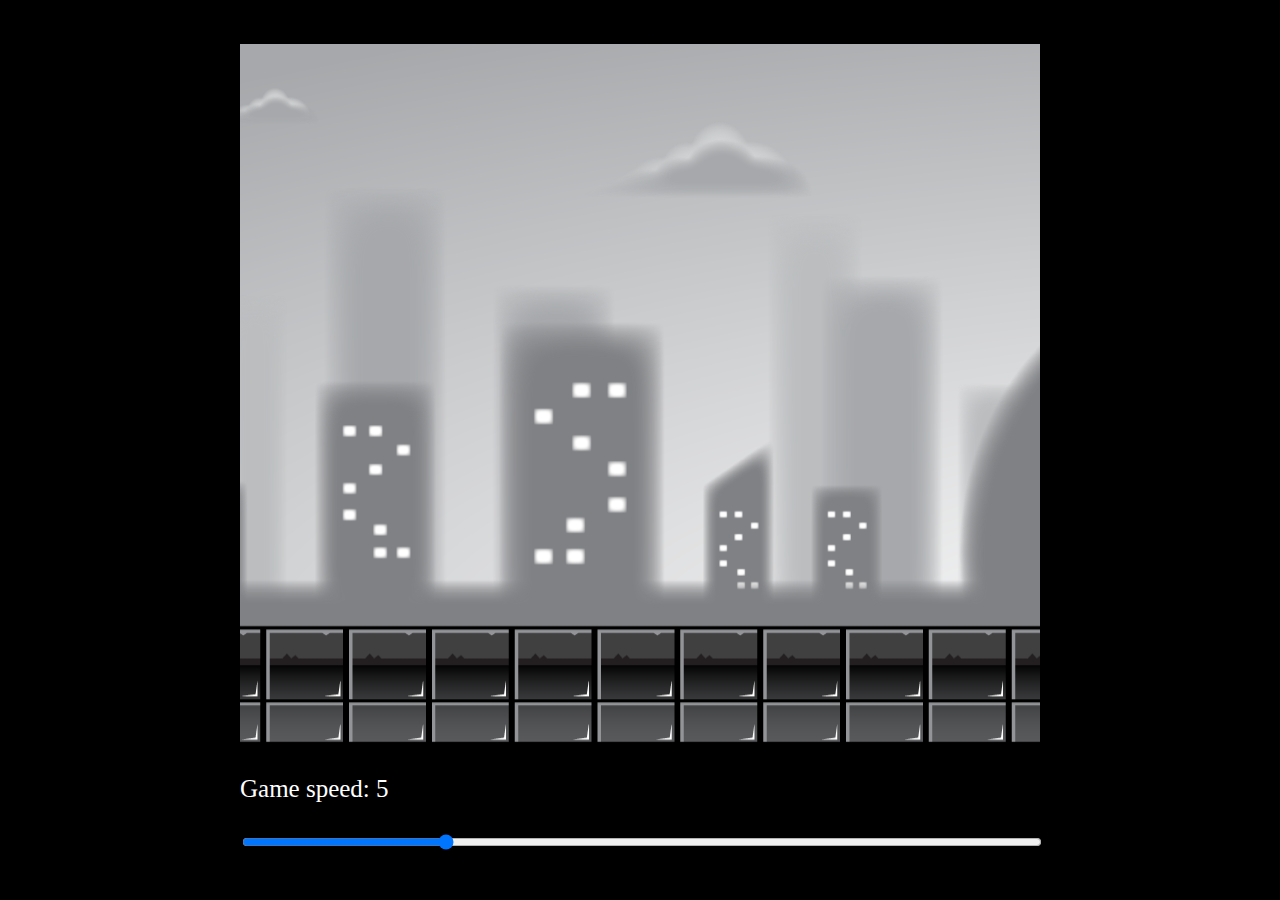
<file: infinite-parallax/index.html>
<!DOCTYPE html>
<html lang="en">
  <head>
    <meta charset="UTF-8" />
    <meta http-equiv="X-UA-Compatible" content="IE=edge" />
    <meta name="viewport" content="width=device-width, initial-scale=1.0" />
    <link rel="stylesheet" href="style.css" />
    <title>Document</title>
  </head>
  <body>
    <div id="container">
      <canvas id="canvas1"></canvas>
      <p>Game speed: <span id="showGameSpeed"></span></p>
      <input
        placeholder="slider"
        type="range"
        min="0"
        max="20"
        value="5"
        class="slider"
        id="slider"
      />
    </div>
    <script src="script.js"></script>
  </body>
</html>
</file>
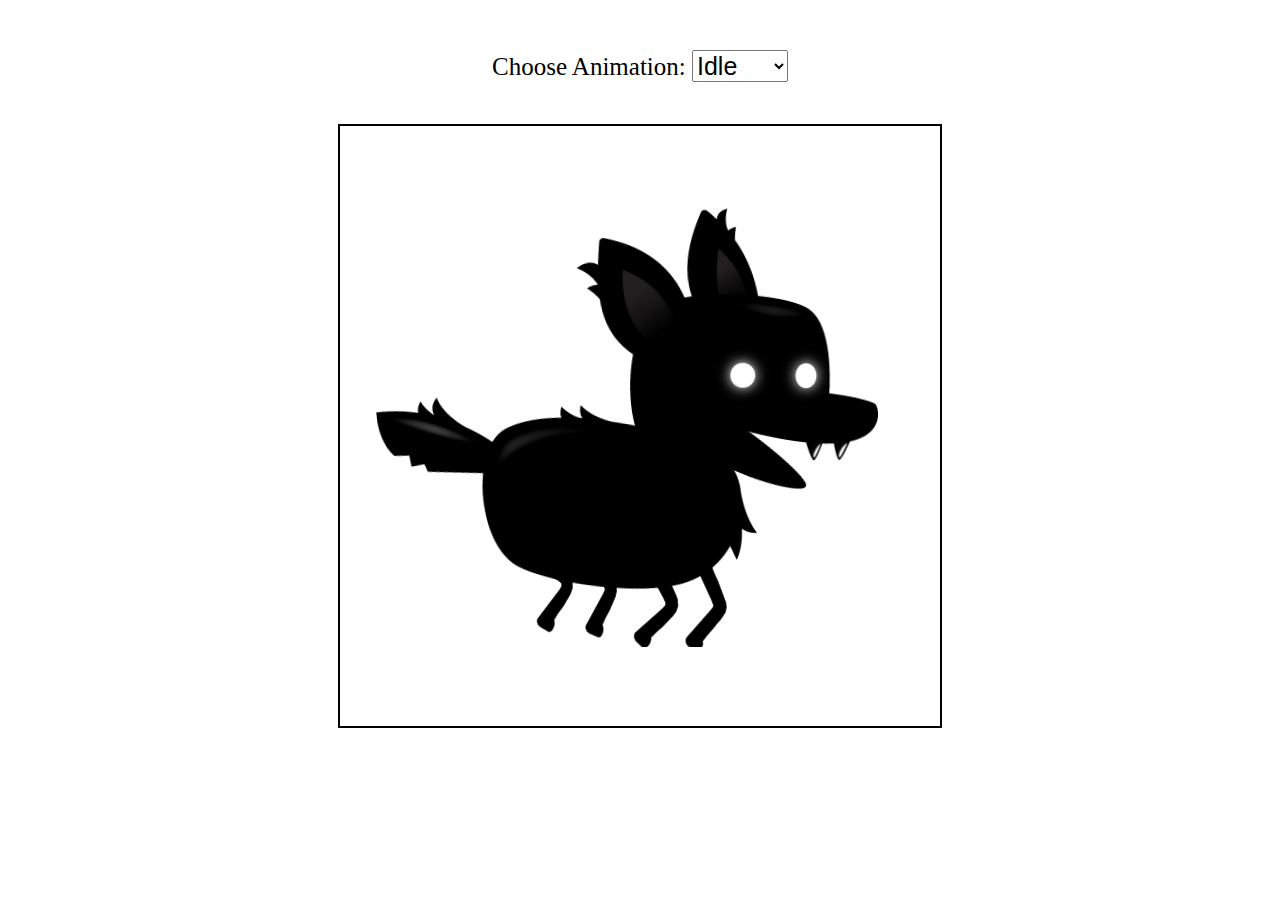
<file: sprite-animation/index.html>
<!DOCTYPE html>
<html lang="en">
  <head>
    <meta charset="UTF-8" />
    <meta http-equiv="X-UA-Compatible" content="IE=edge" />
    <meta name="viewport" content="width=device-width, initial-scale=1.0" />
    <link rel="stylesheet" href="styles.css" />
    <title>Document</title>
  </head>
  <body>
    <canvas class="canvas1" id="canvas1"></canvas>
    <div class="controls">
      <label for="animations">Choose Animation:</label>
      <select name="animations" id="animations">
        <option value="idle">Idle</option>
        <option value="jump">Jump</option>
        <option value="fall">Fall</option>
        <option value="run">Run</option>
        <option value="dizzy">Dizzy</option>
        <option value="sit">Sit</option>
        <option value="roll">Roll</option>
        <option value="bite">Bite</option>
        <option value="ko">KO</option>
        <option value="gethit">Get hit</option>
      </select>
    </div>
    <script src="script.js"></script>
  </body>
</html>
</file>
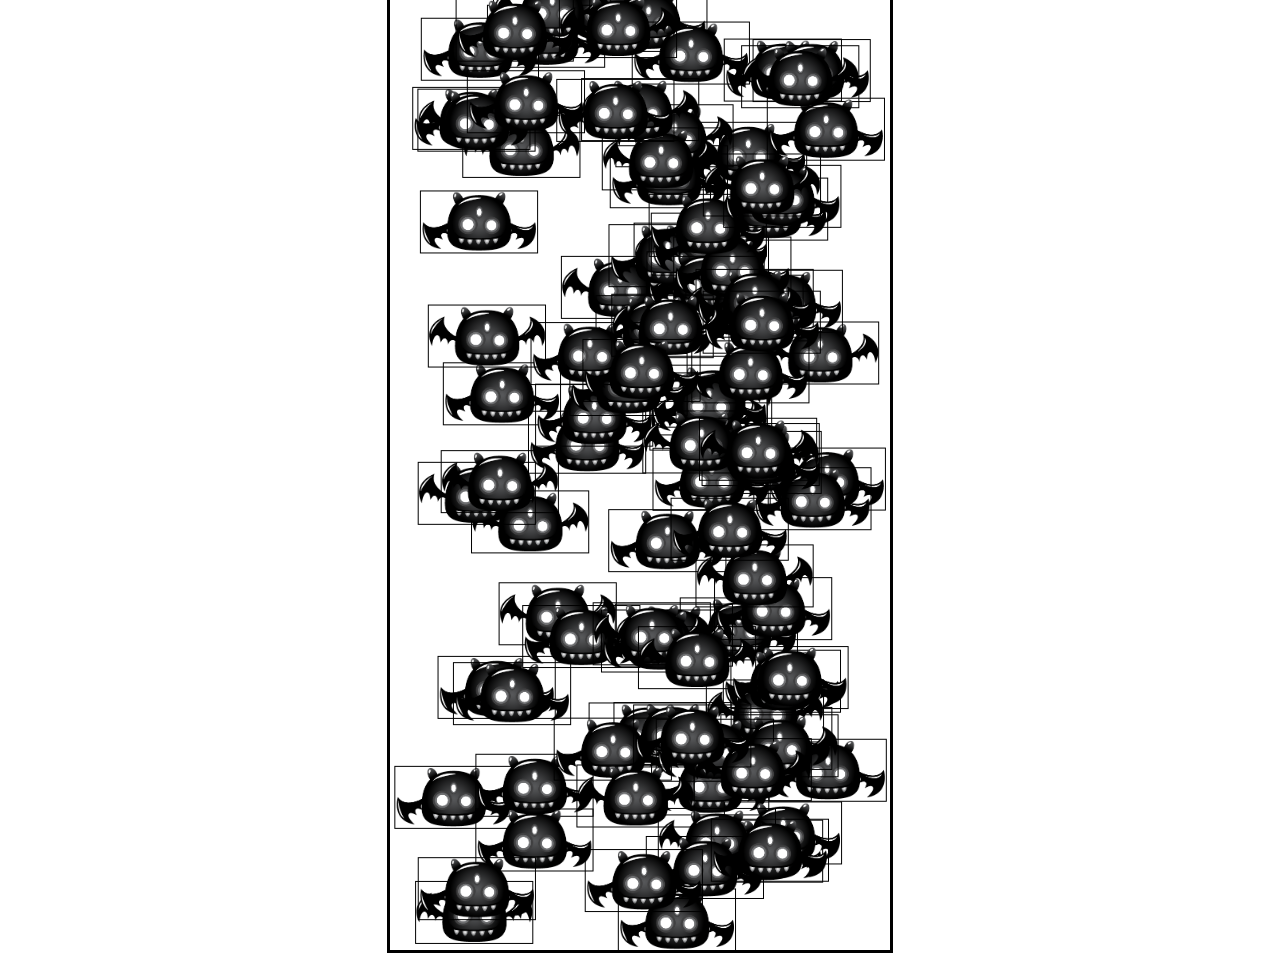
<file: movement/enemy-1/index.html>
<!DOCTYPE html>
<html lang="en">
  <head>
    <meta charset="UTF-8" />
    <meta http-equiv="X-UA-Compatible" content="IE=edge" />
    <meta name="viewport" content="width=device-width, initial-scale=1.0" />
    <title>Document</title>
    <link rel="stylesheet" href="style.css" />
  </head>
  <body>
    <canvas id="canvas1"></canvas>
    <script src="script.js"></script>
  </body>
</html>
</file>
<file: infinite-parallax/style.css>
/* * {
  margin: 0;
  padding: 0;
  box-sizing: border-box;
} */

body {
  background: black;
}

#container {
  position: absolute;
  width: 800px;
  transform: translate(-50%, -50%);
  top: 50%;
  left: 50%;
  font-size: 25px;
}

#canvas1 {
  position: relative;
  width: 800px;
  height: 700px;
}

#slider {
  width: 100%;
}

p {
  color: white;
}
</file>
<file: sprite-animation/styles.css>
* {
  margin: 0;
  padding: 0;
}

body {
  display: flex;
  justify-content: center;
}

.canvas1 {
  width: 600px;
  height: 600px;
  margin: 124px;
  border: 2px solid black;
  overflow: hidden;
}

.controls {
  position: absolute;
  z-index: 10;
  top: 50px;
  left: 50%;
  transform: translate(-50%);
}
.controls,
select,
option {
  font-size: 25px;
}
</file>
<file: movement/enemy-1/style.css>
#canvas1 {
  border: 3px solid black;
  position: absolute;
  top: 50%;
  left: 50%;
  transform: translate(-50%, -50%);
  height: 1000px;
  width: 500px;
}
</file>
